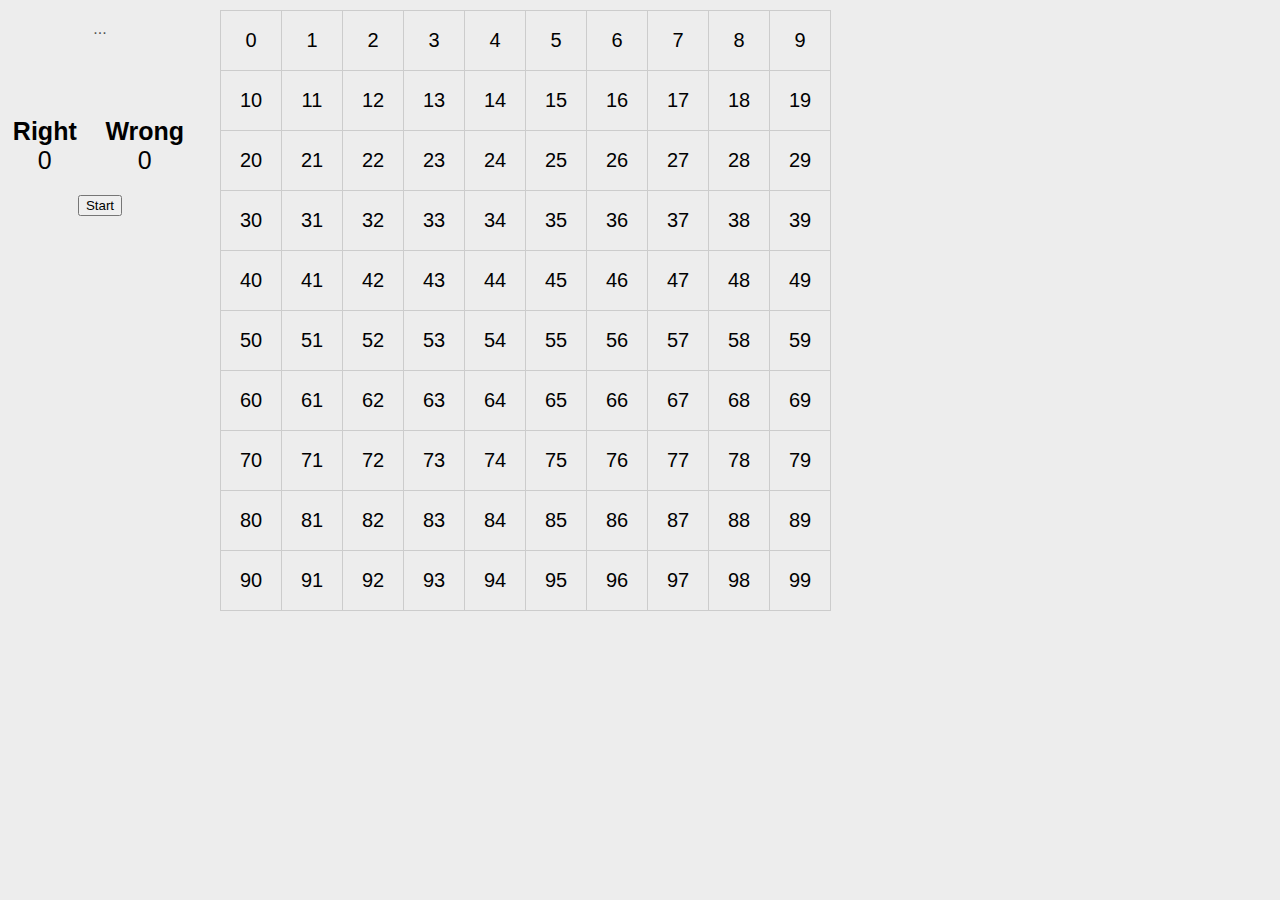
<file: challenge/index.html>
<html>
  <head>
    <title>Challenge</title>
    <link rel="stylesheet" href="styles.css">
  </head>
  <body>
    <table id="layout">
      <tr>
        <td>
          <div id="time">...</div>
          <div id="question"></div>
          <div id="message"></div>
          <div id="score">
            <table>
              <tr><th>Right</th><th>Wrong</td></tr>
              <tr><td id="right">0</td><td id="wrong">0</td></tr>
            </table>
          </div>
          <div id="buttons">
            <button id="restart">Start</button>
          </div>
        </td>
        <td>
          <table id="answer-table">
          </table>
        </td>
      </tr>
    </table>
    <script src="index.js"></script>
    <script>main();</script>
  </body>
</html>
</file>
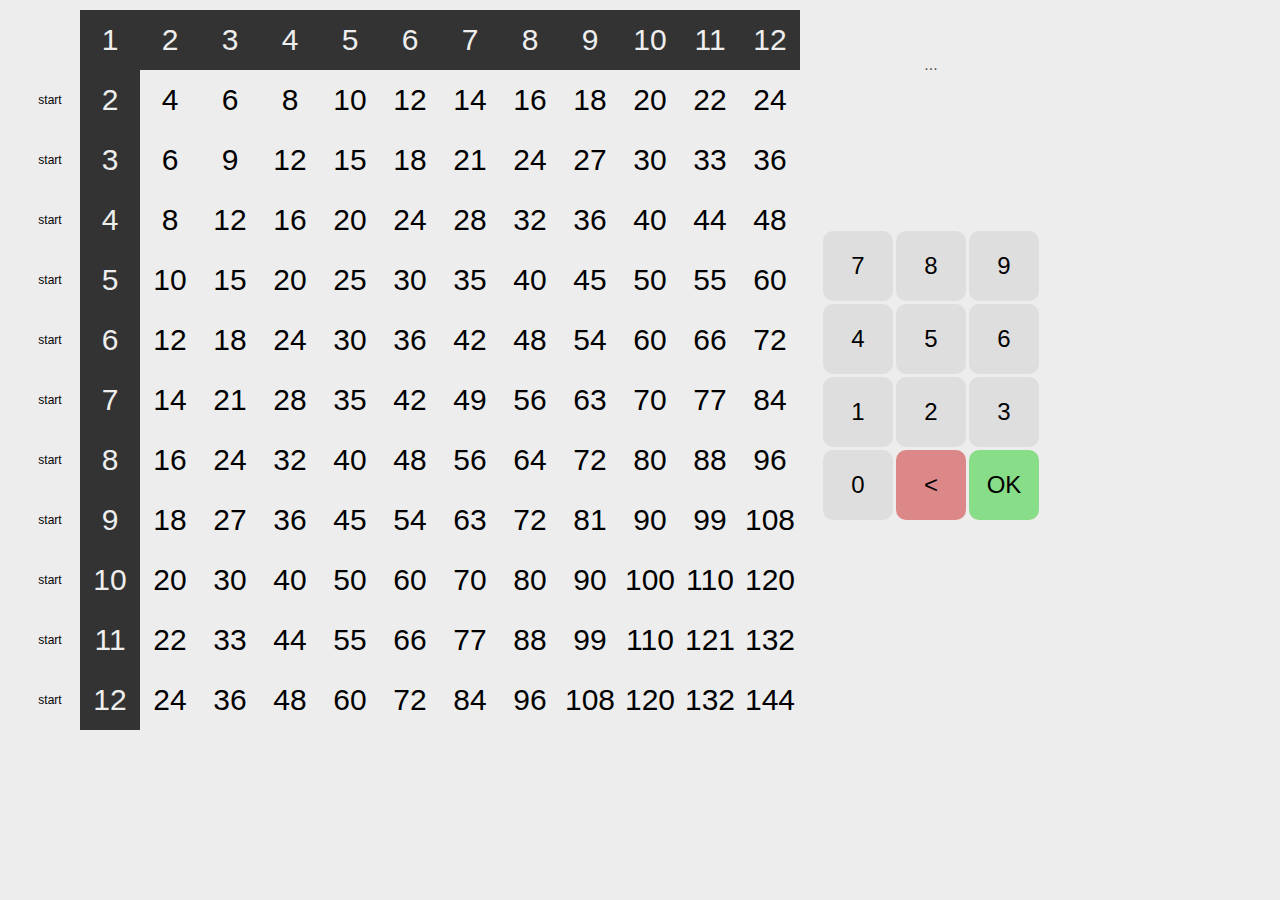
<file: timestable/index.html>
<html>
  <head>
    <title>Times Tables</title>
    <link rel="stylesheet" href="styles.css">
  </head>
  <body>
    <table id="layout">
      <tr>
        <td>
          <table id="times-table">
          </table>
        </td>
        <td>
          <div id="time">...</div>
          <div id="question"></div>
          <div id="answer"></div>
          <div id="message"></div>
          <table id="numpad">
            <tr>
              <td><button data-val="7">7</button></td>
              <td><button data-val="8">8</button></td>
              <td><button data-val="9">9</button></td>
            </tr>
            <tr>
              <td><button data-val="4">4</button></td>
              <td><button data-val="5">5</button></td>
              <td><button data-val="6">6</button></td>
            </tr>
            <tr>
              <td><button data-val="1">1</button></td>
              <td><button data-val="2">2</button></td>
              <td><button data-val="3">3</button></td>
            </tr>
            <tr>
              <td><button data-val="0">0</button></td>
              <td><button id="COR">&lt;</button></td>
              <td><button id="OK">OK</button></td>
            </tr>
          </table>
        </td>
      </tr>
    </table>
    <script src="index.js"></script>
    <script>main();</script>
  </body>
</html>
</file>
<file: challenge/styles.css>
html, body, div, span, applet, object, iframe,
h1, h2, h3, h4, h5, h6, p, blockquote, pre,
a, abbr, acronym, address, big, cite, code,
del, dfn, em, img, ins, kbd, q, s, samp,
small, strike, strong, sub, sup, tt, var,
b, u, i, center,
dl, dt, dd, ol, ul, li,
fieldset, form, label, legend,
table, caption, tbody, tfoot, thead, tr, th, td,
article, aside, canvas, details, embed,
figure, figcaption, footer, header, hgroup,
menu, nav, output, ruby, section, summary,
time, mark, audio, video {
  margin: 0;
  padding: 0;
  border: 0;
  font-size: 100%;
  font-family: Sans-Serif;
  vertical-align: baseline;
}
/* HTML5 display-role reset for older browsers */
article, aside, details, figcaption, figure,
footer, header, hgroup, menu, nav, section {
  display: block;
}
body {
  background-color: #ededed;
  line-height: 1;
}
ol, ul {
  list-style: none;
}
blockquote, q {
  quotes: none;
}
blockquote:before, blockquote:after,
q:before, q:after {
  content: '';
  content: none;
}
table {
  border-collapse: collapse;
  border-spacing: 0;
}

div#question {
  font-size: 35px;
  padding: 10px 10px;
  text-align: center;
  height: 41px;
}

div#time {
  margin-top: 20px;
  font-size: 16px;
  text-align: center;
  color: #555;
  height: 18px;
}

div#message {
  font-size: 16px;
  text-align: center;
  color: #555;
  height: 18px;
}

div#score {
  font-size: 25px;
  text-align: center;
  color: #333;
}

div#buttons {
  margin-top: 20px;
  text-align: center;
  font-size: 14px;
}

div#score table {
  width: 100%;
}

div#score table td {
  text-align: center;
}

table#layout > tbody > tr > td:first-child {
  width: 200px;
}

table#layout > tbody > tr > td {
  vertical-align: top;
}

table #answer-table {
  margin: 10px 20px;
}

table #answer-table td {
  border: 1px solid #ccc;
  font-size: 20px;
  position: relative;
  width: 60px;
  height: 60px;
  text-align: center;
  vertical-align: middle;
  cursor: pointer;
}

table #answer-table:active {
  background-color: #ddd;
}

table #answer-table td:active {
  background-color: #fff;
}

.blink_correct {
  animation: correct 0.5s linear 1;
}

@keyframes correct {
  0% {
    background-color: #eee;
  }
  50% {
    background-color: #5f5;
  }
  100% {
    background-color: #eee;
  }
}

.blink_wrong {
  animation: wrong 0.5s linear 1;
}

@keyframes wrong {
  0% {
    background-color: #eee;
  }
  50% {
    background-color: #f55;
  }
  100% {
    background-color: #eee;
  }
}
</file>
<file: timestable/styles.css>
html, body, div, span, applet, object, iframe,
h1, h2, h3, h4, h5, h6, p, blockquote, pre,
a, abbr, acronym, address, big, cite, code,
del, dfn, em, img, ins, kbd, q, s, samp,
small, strike, strong, sub, sup, tt, var,
b, u, i, center,
dl, dt, dd, ol, ul, li,
fieldset, form, label, legend,
table, caption, tbody, tfoot, thead, tr, th, td,
article, aside, canvas, details, embed,
figure, figcaption, footer, header, hgroup,
menu, nav, output, ruby, section, summary,
time, mark, audio, video {
  margin: 0;
  padding: 0;
  border: 0;
  font-size: 100%;
  font-family: Sans-Serif;
  vertical-align: baseline;
}
/* HTML5 display-role reset for older browsers */
article, aside, details, figcaption, figure,
footer, header, hgroup, menu, nav, section {
  display: block;
}
body {
  background-color: #ededed;
  line-height: 1;
}
ol, ul {
  list-style: none;
}
blockquote, q {
  quotes: none;
}
blockquote:before, blockquote:after,
q:before, q:after {
  content: '';
  content: none;
}
table {
  border-collapse: collapse;
  border-spacing: 0;
}

div#question {
  font-size: 48px;
  padding: 10px 10px;
  text-align: center;
  height: 41px;
}

div#time {
  font-size: 16px;
  text-align: center;
  color: #555;
  height: 18px;
}

div#message {
  font-size: 16px;
  text-align: center;
  color: #555;
  height: 18px;
}

div#answer {
  font-size: 58px;
  font-weight: bold;
  padding: 10px 10px;
  text-align: center;
  height: 55px;
}

table#layout > tr > td {
  vertical-align: top;
}

table#numpad {
  border-spacing: 3px;
  border-collapse: initial;
}

table#numpad td {
  position: relative;
  width: 70px;
  height: 70px;
  text-align: center;
  vertical-align: middle;
}

table#numpad button {
  width: 100%;
  height: 100%;
  font-size: 24px;
  text-decoration: none;
  background-color: #dedede;
  border-radius: 10px;
  border: 0px;
  cursor: pointer;
}

table#numpad button#COR {
  background-color: #d88;
}

table#numpad button#OK {
  background-color: #8d8;
}

table#numpad td > button:hover {
  background-color: #ccc;
}

table#numpad td > button:active {
  background-color: #aaa;
}

table #times-table {
  margin: 10px 20px;
}

table #times-table td {
  font-size: 30px;
  position: relative;
  width: 60px;
  height: 60px;
  text-align: center;
  vertical-align: middle;
}

table #times-table td[data-start]{
  font-size: 12px;
  cursor: pointer;
}

table #times-table td[data-start]:hover{
  background-color: #9d9;
}

table #times-table td[data-row="1"],
table #times-table td[data-col="1"] {
  background-color: #333 !important;
  color: #eee !important;
}

table #times-table td[testing="true"] {
  background-color: #d99;
}

table #times-table td[testing-active="true"] {
  background-color: #955;
}
</file>
